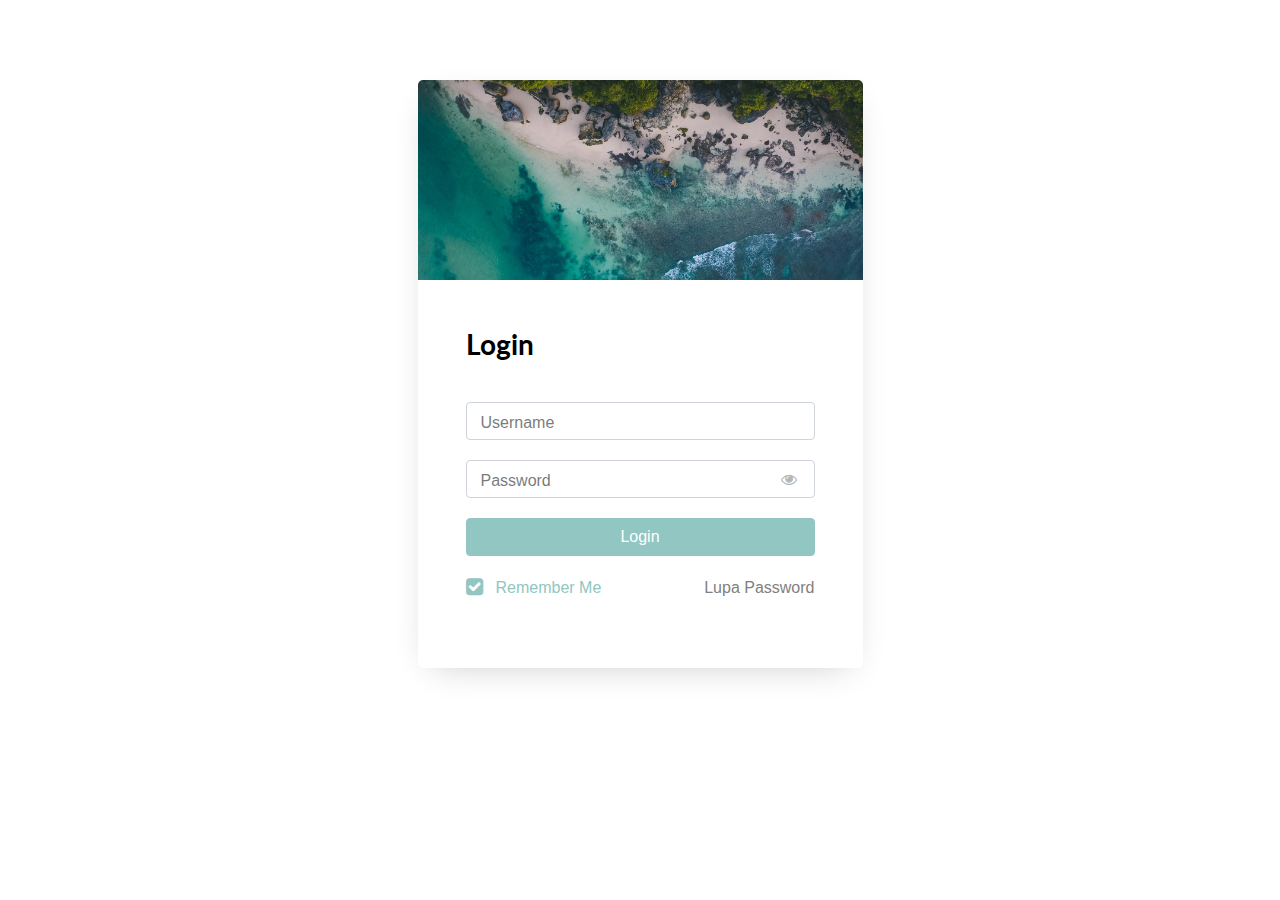
<file: login/index.html>
<!doctype html>
<html lang="en">

<head>
    <title>Login Admin - Kost Putri Jawa 48</title>
    <meta charset="utf-8">
    <meta name="viewport" content="width=device-width, initial-scale=1, shrink-to-fit=no">
    <link rel="icon" type="image/x-icon" href="/assets/favicon.ico" />
    <link href="https://fonts.googleapis.com/css?family=Lato:300,400,700&display=swap" rel="stylesheet">
    <link rel="stylesheet" href="https://stackpath.bootstrapcdn.com/font-awesome/4.7.0/css/font-awesome.min.css">
    <link rel="stylesheet" href="css/style.css">
    <link rel="stylesheet" href="css/bootstrap.min.css">
</head>

<body>
    <section class="ftco-section">
        <div class="container">
            <div class="row justify-content-center">
                <div class="col-md-7 col-lg-5">
                    <div class="wrap">
                        <div class="img" style="background-image: url(images/bg-1.jpg);"></div>
                        <div class="login-wrap p-4 p-md-5">
                            <div class="d-flex">
                                <div class="w-100">
                                    <h3 class="font-weight-bold mb-4">Login</h3>
                                </div>
                            </div>
                            <form action="LoginMethod.php" method="POST" class="signin-form">
                                <div class="form-group mt-3">
                                    <input type="text" class="form-control" name="username" required>
                                    <label class="form-control-placeholder" for="username">Username</label>
                                </div>
                                <div class="form-group">
                                    <input id="password-field" type="password" name="pass" class="form-control"
                                        required>
                                    <label class="form-control-placeholder" for="password">Password</label>
                                    <span toggle="#password-field"
                                        class="fa fa-fw fa-eye field-icon toggle-password"></span>
                                </div>
                                <div class="form-group">
                                    <button type="submit"
                                        class="form-control btn btn-primary rounded submit px-3">Login</button>
                                </div>
                                <div class="form-group d-md-flex">
                                    <div class="w-50 text-left">
                                        <label class="checkbox-wrap checkbox-primary mb-0">Remember Me
                                            <input type="checkbox" checked>
                                            <span class="checkmark"></span>
                                        </label>
                                    </div>
                                    <div class="w-50 text-md-right">
                                        <a href="#lupa-password" data-toggle="modal" data-target="#lupa-password">
                                            Lupa Password</a>
                                    </div>
                                </div>
                            </form>
                        </div>
                    </div>
                </div>
            </div>
        </div>
    </section>

    <script src="js/jquery.min.js"></script>
    <script src="js/popper.js"></script>
    <script src="js/bootstrap.min.js"></script>
    <script src="js/main.js"></script>
</body>

<div class="modal fade" id="lupa-password" aria-labelledby="exampleModalLabel" aria-hidden="true">
    <div class="modal-dialog">
        <div class="modal-content">
            <div class="modal-header">
                <h2 class="modal-title fs-5" id="modal">Lupa Password</h2>
            </div>
            <div class="modal-body">
                <a> Jika Anda lupa Password, Dapat Menghubungi Pemilik Kost Untuk
                    Melakukan Reset Password. </a>
            </div>
            <div class="modal-footer">
            </div>
        </div>
    </div>
</div>

</html>
</file>
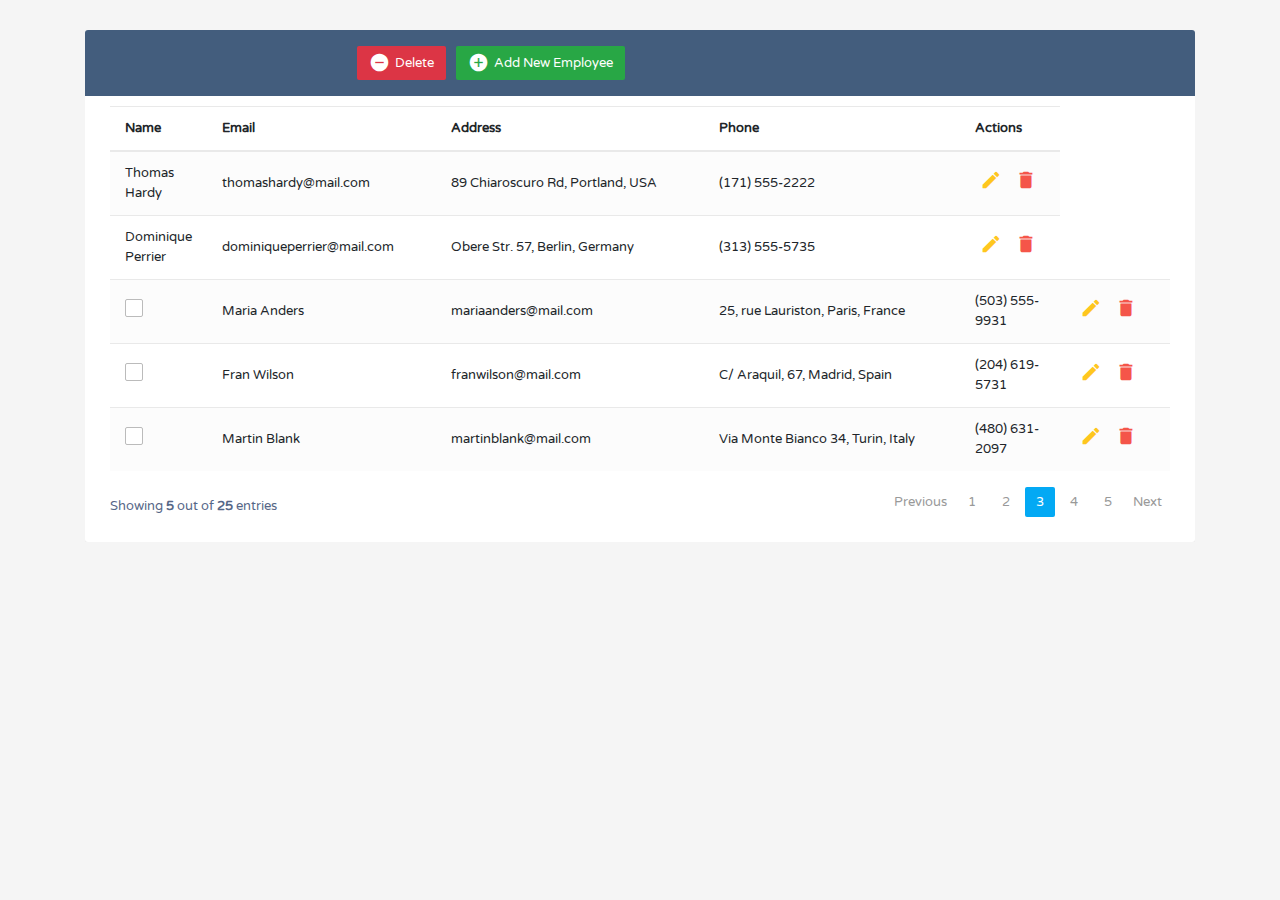
<file: admin/view/Tabel.html>
<!DOCTYPE html>
<html lang="en">

<head>
    <meta charset="utf-8">
    <meta name="viewport" content="width=device-width, initial-scale=1, shrink-to-fit=no">
    <title>Bootstrap CRUD Data Table for Database with Modal Form</title>
    <link rel="stylesheet" href="https://fonts.googleapis.com/css?family=Roboto|Varela+Round">
    <link rel="stylesheet" href="https://stackpath.bootstrapcdn.com/bootstrap/4.5.0/css/bootstrap.min.css">
    <link rel="stylesheet" href="https://fonts.googleapis.com/icon?family=Material+Icons">
    <link rel="stylesheet" href="https://maxcdn.bootstrapcdn.com/font-awesome/4.7.0/css/font-awesome.min.css">
    <script src="https://code.jquery.com/jquery-3.5.1.min.js"></script>
    <script src="https://cdn.jsdelivr.net/npm/popper.js@1.16.0/dist/umd/popper.min.js"></script>
    <script src="https://stackpath.bootstrapcdn.com/bootstrap/4.5.0/js/bootstrap.min.js"></script>
    <style>
        body {
            color: #566787;
            background: #f5f5f5;
            font-family: 'Varela Round', sans-serif;
            font-size: 13px;
        }

        .table-responsive {
            margin: 30px 0;
        }

        .table-wrapper {
            background: #fff;
            padding: 20px 25px;
            border-radius: 3px;
            min-width: 1000px;
            box-shadow: 0 1px 1px rgba(0, 0, 0, .05);
        }

        .table-title {
            padding-bottom: 15px;
            background: #435d7d;
            color: #fff;
            padding: 16px 30px;
            min-width: 100%;
            margin: -20px -25px 10px;
            border-radius: 3px 3px 0 0;
        }

        .table-title h2 {
            margin: 5px 0 0;
            font-size: 24px;
        }

        .table-title .btn-group {
            float: right;
        }

        .table-title .btn {
            color: #fff;
            float: right;
            font-size: 13px;
            border: none;
            min-width: 50px;
            border-radius: 2px;
            border: none;
            outline: none !important;
            margin-left: 10px;
        }

        .table-title .btn i {
            float: left;
            font-size: 21px;
            margin-right: 5px;
        }

        .table-title .btn span {
            float: left;
            margin-top: 2px;
        }

        table.table tr th,
        table.table tr td {
            border-color: #e9e9e9;
            padding: 12px 15px;
            vertical-align: middle;
        }

        table.table tr th:first-child {
            width: 60px;
        }

        table.table tr th:last-child {
            width: 100px;
        }

        table.table-striped tbody tr:nth-of-type(odd) {
            background-color: #fcfcfc;
        }

        table.table-striped.table-hover tbody tr:hover {
            background: #f5f5f5;
        }

        table.table th i {
            font-size: 13px;
            margin: 0 5px;
            cursor: pointer;
        }

        table.table td:last-child i {
            opacity: 0.9;
            font-size: 22px;
            margin: 0 5px;
        }

        table.table td a {
            font-weight: bold;
            color: #566787;
            display: inline-block;
            text-decoration: none;
            outline: none !important;
        }

        table.table td a:hover {
            color: #2196F3;
        }

        table.table td a.edit {
            color: #FFC107;
        }

        table.table td a.delete {
            color: #F44336;
        }

        table.table td i {
            font-size: 19px;
        }

        table.table .avatar {
            border-radius: 50%;
            vertical-align: middle;
            margin-right: 10px;
        }

        .pagination {
            float: right;
            margin: 0 0 5px;
        }

        .pagination li a {
            border: none;
            font-size: 13px;
            min-width: 30px;
            min-height: 30px;
            color: #999;
            margin: 0 2px;
            line-height: 30px;
            border-radius: 2px !important;
            text-align: center;
            padding: 0 6px;
        }

        .pagination li a:hover {
            color: #666;
        }

        .pagination li.active a,
        .pagination li.active a.page-link {
            background: #03A9F4;
        }

        .pagination li.active a:hover {
            background: #0397d6;
        }

        .pagination li.disabled i {
            color: #ccc;
        }

        .pagination li i {
            font-size: 16px;
            padding-top: 6px
        }

        .hint-text {
            float: left;
            margin-top: 10px;
            font-size: 13px;
        }

        /* Custom checkbox */
        .custom-checkbox {
            position: relative;
        }

        .custom-checkbox input[type="checkbox"] {
            opacity: 0;
            position: absolute;
            margin: 5px 0 0 3px;
            z-index: 9;
        }

        .custom-checkbox label:before {
            width: 18px;
            height: 18px;
        }

        .custom-checkbox label:before {
            content: '';
            margin-right: 10px;
            display: inline-block;
            vertical-align: text-top;
            background: white;
            border: 1px solid #bbb;
            border-radius: 2px;
            box-sizing: border-box;
            z-index: 2;
        }

        .custom-checkbox input[type="checkbox"]:checked+label:after {
            content: '';
            position: absolute;
            left: 6px;
            top: 3px;
            width: 6px;
            height: 11px;
            border: solid #000;
            border-width: 0 3px 3px 0;
            transform: inherit;
            z-index: 3;
            transform: rotateZ(45deg);
        }

        .custom-checkbox input[type="checkbox"]:checked+label:before {
            border-color: #03A9F4;
            background: #03A9F4;
        }

        .custom-checkbox input[type="checkbox"]:checked+label:after {
            border-color: #fff;
        }

        .custom-checkbox input[type="checkbox"]:disabled+label:before {
            color: #b8b8b8;
            cursor: auto;
            box-shadow: none;
            background: #ddd;
        }

        /* Modal styles */
        .modal .modal-dialog {
            max-width: 400px;
        }

        .modal .modal-header,
        .modal .modal-body,
        .modal .modal-footer {
            padding: 20px 30px;
        }

        .modal .modal-content {
            border-radius: 3px;
            font-size: 14px;
        }

        .modal .modal-footer {
            background: #ecf0f1;
            border-radius: 0 0 3px 3px;
        }

        .modal .modal-title {
            display: inline-block;
        }

        .modal .form-control {
            border-radius: 2px;
            box-shadow: none;
            border-color: #dddddd;
        }

        .modal textarea.form-control {
            resize: vertical;
        }

        .modal .btn {
            border-radius: 2px;
            min-width: 100px;
        }

        .modal form label {
            font-weight: normal;
        }
    </style>
    <script>
        $(document).ready(function () {
            // Activate tooltip
            $('[data-toggle="tooltip"]').tooltip();

            // Select/Deselect checkboxes
            var checkbox = $('table tbody input[type="checkbox"]');
            $("#selectAll").click(function () {
                if (this.checked) {
                    checkbox.each(function () {
                        this.checked = true;
                    });
                } else {
                    checkbox.each(function () {
                        this.checked = false;
                    });
                }
            });
            checkbox.click(function () {
                if (!this.checked) {
                    $("#selectAll").prop("checked", false);
                }
            });
        });
    </script>
</head>

<body>
    <div class="container-xl">
        <div class="table-responsive">
            <div class="table-wrapper">
                <div class="table-title">
                    <div class="row">
                        <div class="col-sm-6">
                            <a href="#addEmployeeModal" class="btn btn-success" data-toggle="modal"><i
                                    class="material-icons">&#xE147;</i> <span>Add New Employee</span></a>
                            <a href="#deleteEmployeeModal" class="btn btn-danger" data-toggle="modal"><i
                                    class="material-icons">&#xE15C;</i> <span>Delete</span></a>
                        </div>
                    </div>
                </div>
                <table class="table table-striped table-hover">
                    <thead>
                        <tr>
                            <th>Name</th>
                            <th>Email</th>
                            <th>Address</th>
                            <th>Phone</th>
                            <th>Actions</th>
                        </tr>
                    </thead>
                    <tbody>
                        <tr>
                            <td>Thomas Hardy</td>
                            <td>thomashardy@mail.com</td>
                            <td>89 Chiaroscuro Rd, Portland, USA</td>
                            <td>(171) 555-2222</td>
                            <td>
                                <a href="#editEmployeeModal" class="edit" data-toggle="modal"><i class="material-icons"
                                        data-toggle="tooltip" title="Edit">&#xE254;</i></a>
                                <a href="#deleteEmployeeModal" class="delete" data-toggle="modal"><i
                                        class="material-icons" data-toggle="tooltip" title="Delete">&#xE872;</i></a>
                            </td>
                        </tr>
                        <tr>

                            <td>Dominique Perrier</td>
                            <td>dominiqueperrier@mail.com</td>
                            <td>Obere Str. 57, Berlin, Germany</td>
                            <td>(313) 555-5735</td>
                            <td>
                                <a href="#editEmployeeModal" class="edit" data-toggle="modal"><i class="material-icons"
                                        data-toggle="tooltip" title="Edit">&#xE254;</i></a>
                                <a href="#deleteEmployeeModal" class="delete" data-toggle="modal"><i
                                        class="material-icons" data-toggle="tooltip" title="Delete">&#xE872;</i></a>
                            </td>
                        </tr>
                        <tr>
                            <td>
                                <span class="custom-checkbox">
                                    <input type="checkbox" id="checkbox3" name="options[]" value="1">
                                    <label for="checkbox3"></label>
                                </span>
                            </td>
                            <td>Maria Anders</td>
                            <td>mariaanders@mail.com</td>
                            <td>25, rue Lauriston, Paris, France</td>
                            <td>(503) 555-9931</td>
                            <td>
                                <a href="#editEmployeeModal" class="edit" data-toggle="modal"><i class="material-icons"
                                        data-toggle="tooltip" title="Edit">&#xE254;</i></a>
                                <a href="#deleteEmployeeModal" class="delete" data-toggle="modal"><i
                                        class="material-icons" data-toggle="tooltip" title="Delete">&#xE872;</i></a>
                            </td>
                        </tr>
                        <tr>
                            <td>
                                <span class="custom-checkbox">
                                    <input type="checkbox" id="checkbox4" name="options[]" value="1">
                                    <label for="checkbox4"></label>
                                </span>
                            </td>
                            <td>Fran Wilson</td>
                            <td>franwilson@mail.com</td>
                            <td>C/ Araquil, 67, Madrid, Spain</td>
                            <td>(204) 619-5731</td>
                            <td>
                                <a href="#editEmployeeModal" class="edit" data-toggle="modal"><i class="material-icons"
                                        data-toggle="tooltip" title="Edit">&#xE254;</i></a>
                                <a href="#deleteEmployeeModal" class="delete" data-toggle="modal"><i
                                        class="material-icons" data-toggle="tooltip" title="Delete">&#xE872;</i></a>
                            </td>
                        </tr>
                        <tr>
                            <td>
                                <span class="custom-checkbox">
                                    <input type="checkbox" id="checkbox5" name="options[]" value="1">
                                    <label for="checkbox5"></label>
                                </span>
                            </td>
                            <td>Martin Blank</td>
                            <td>martinblank@mail.com</td>
                            <td>Via Monte Bianco 34, Turin, Italy</td>
                            <td>(480) 631-2097</td>
                            <td>
                                <a href="#editEmployeeModal" class="edit" data-toggle="modal"><i class="material-icons"
                                        data-toggle="tooltip" title="Edit">&#xE254;</i></a>
                                <a href="#deleteEmployeeModal" class="delete" data-toggle="modal"><i
                                        class="material-icons" data-toggle="tooltip" title="Delete">&#xE872;</i></a>
                            </td>
                        </tr>
                    </tbody>
                </table>
                <div class="clearfix">
                    <div class="hint-text">Showing <b>5</b> out of <b>25</b> entries</div>
                    <ul class="pagination">
                        <li class="page-item disabled"><a href="#">Previous</a></li>
                        <li class="page-item"><a href="#" class="page-link">1</a></li>
                        <li class="page-item"><a href="#" class="page-link">2</a></li>
                        <li class="page-item active"><a href="#" class="page-link">3</a></li>
                        <li class="page-item"><a href="#" class="page-link">4</a></li>
                        <li class="page-item"><a href="#" class="page-link">5</a></li>
                        <li class="page-item"><a href="#" class="page-link">Next</a></li>
                    </ul>
                </div>
            </div>
        </div>
    </div>
    <!-- Edit Modal HTML -->
    <div id="addEmployeeModal" class="modal fade">
        <div class="modal-dialog">
            <div class="modal-content">
                <form>
                    <div class="modal-header">
                        <h4 class="modal-title">Add Employee</h4>
                        <button type="button" class="close" data-dismiss="modal" aria-hidden="true">&times;</button>
                    </div>
                    <div class="modal-body">
                        <div class="form-group">
                            <label>Name</label>
                            <input type="text" class="form-control" required>
                        </div>
                        <div class="form-group">
                            <label>Email</label>
                            <input type="email" class="form-control" required>
                        </div>
                        <div class="form-group">
                            <label>Address</label>
                            <textarea class="form-control" required></textarea>
                        </div>
                        <div class="form-group">
                            <label>Phone</label>
                            <input type="text" class="form-control" required>
                        </div>
                    </div>
                    <div class="modal-footer">
                        <input type="button" class="btn btn-default" data-dismiss="modal" value="Cancel">
                        <input type="submit" class="btn btn-success" value="Add">
                    </div>
                </form>
            </div>
        </div>
    </div>
    <!-- Edit Modal HTML -->
    <div id="editEmployeeModal" class="modal fade">
        <div class="modal-dialog">
            <div class="modal-content">
                <form>
                    <div class="modal-header">
                        <h4 class="modal-title">Edit Employee</h4>
                        <button type="button" class="close" data-dismiss="modal" aria-hidden="true">&times;</button>
                    </div>
                    <div class="modal-body">
                        <div class="form-group">
                            <label>Name</label>
                            <input type="text" class="form-control" required>
                        </div>
                        <div class="form-group">
                            <label>Email</label>
                            <input type="email" class="form-control" required>
                        </div>
                        <div class="form-group">
                            <label>Address</label>
                            <textarea class="form-control" required></textarea>
                        </div>
                        <div class="form-group">
                            <label>Phone</label>
                            <input type="text" class="form-control" required>
                        </div>
                    </div>
                    <div class="modal-footer">
                        <input type="button" class="btn btn-default" data-dismiss="modal" value="Cancel">
                        <input type="submit" class="btn btn-info" value="Save">
                    </div>
                </form>
            </div>
        </div>
    </div>
    <!-- Delete Modal HTML -->
    <div id="deleteEmployeeModal" class="modal fade">
        <div class="modal-dialog">
            <div class="modal-content">
                <form>
                    <div class="modal-header">
                        <h4 class="modal-title">Delete Employee</h4>
                        <button type="button" class="close" data-dismiss="modal" aria-hidden="true">&times;</button>
                    </div>
                    <div class="modal-body">
                        <p>Are you sure you want to delete these Records?</p>
                        <p class="text-warning"><small>This action cannot be undone.</small></p>
                    </div>
                    <div class="modal-footer">
                        <input type="button" class="btn btn-default" data-dismiss="modal" value="Cancel">
                        <input type="submit" class="btn btn-danger" value="Delete">
                    </div>
                </form>
            </div>
        </div>
    </div>
</body>

</html>
</file>
